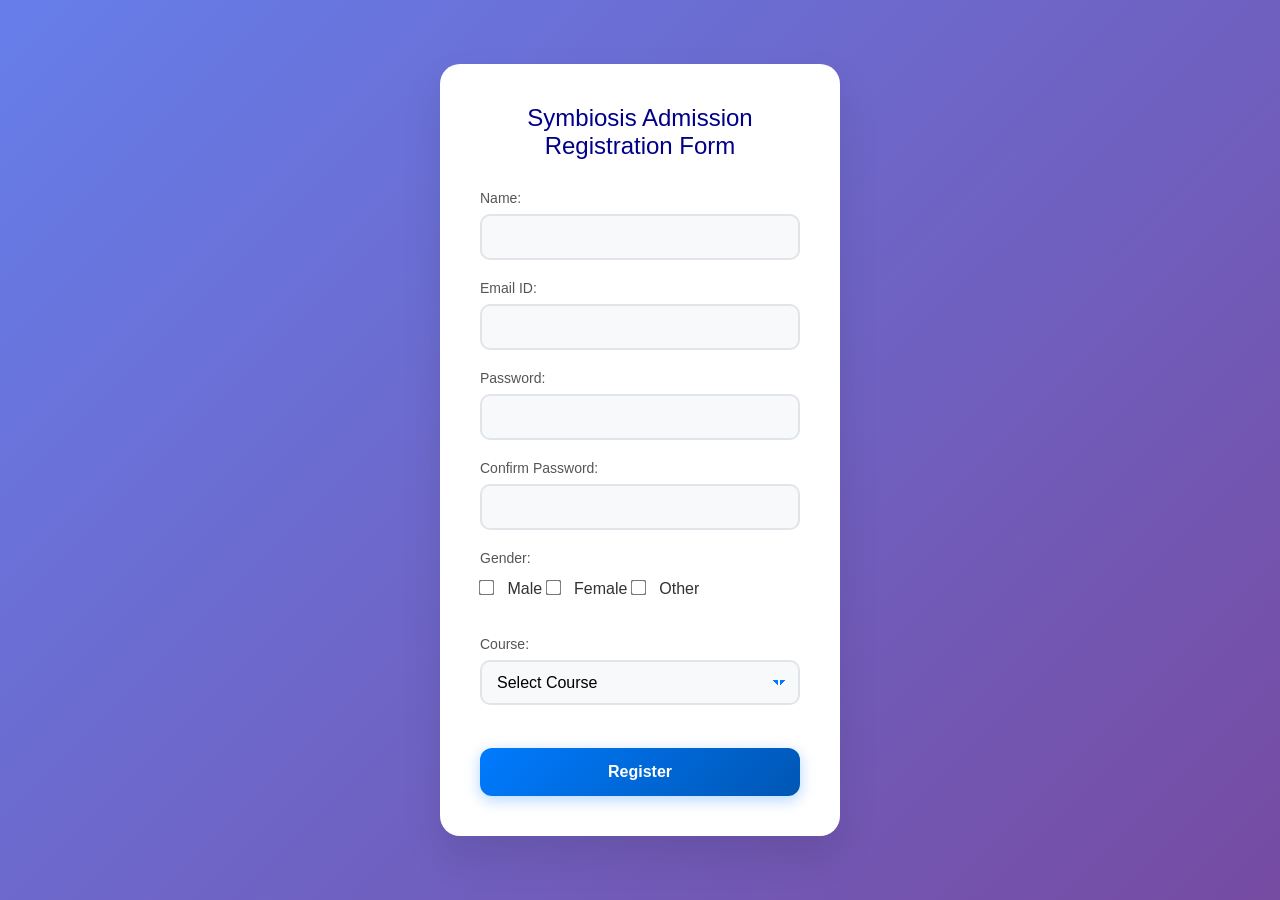
<file: Registration Form/index.html>
<!DOCTYPE html>
<html>
<head>
<title>Symbiosis Admission Form</title>

<!-- External CSS -->
<link rel="stylesheet" href="style.css">

<!-- Internal CSS -->
<style>
h2{
text-align:center;
color:darkblue;
}
</style>

<script>
function validateForm(){

let name=document.forms["form1"]["name"].value;
let email=document.forms["form1"]["email"].value;
let password=document.forms["form1"]["password"].value;
let confirm=document.forms["form1"]["confirm"].value;

if(name==""){
alert("Name must be filled out");
return false;
}

if(email==""){
alert("Email must be filled out");
return false;
}

if(password.length<6){
alert("Password must be at least 6 characters");
return false;
}

if(password!=confirm){
alert("Passwords do not match");
return false;
}

return true;
}
</script>

</head>

<body>

<div class="container">

<h2>Symbiosis Admission Registration Form</h2>

<form name="form1" onsubmit="return validateForm()">

<label>Name:</label>
<input type="text" name="name">

<label>Email ID:</label>
<input type="email" name="email">

<label>Password:</label>
<input type="password" name="password">

<label>Confirm Password:</label>
<input type="password" name="confirm">

<label>Gender:</label>
<input type="checkbox"> Male
<input type="checkbox"> Female
<input type="checkbox"> Other

<br><br>

<label>Course:</label>

<select>
<option>Select Course</option>
<option>BCA</option>
<option>BBA</option>
<option>B.Tech</option>
<option>MCA</option>
</select>

<br><br>

<button type="submit">Register</button>

</form>

</div>

</body>
</html>
</file>
<file: Registration Form/style.css>
/* Reset and Base Styles */
* {
  margin: 0;
  padding: 0;
  box-sizing: border-box;
}

body {
  font-family: 'Roboto', sans-serif;
  background: linear-gradient(135deg, #667eea 0%, #764ba2 100%);
  min-height: 100vh;
  display: flex;
  align-items: center;
  justify-content: center;
  padding: 20px;
  color: #333;
}

.container {
  width: 100%;
  max-width: 400px;
  background: white;
  padding: 40px;
  border-radius: 20px;
  box-shadow: 0 20px 40px rgba(0,0,0,0.1);
  animation: fadeIn 0.8s ease-out;
}

@keyframes fadeIn {
  from { opacity: 0; transform: translateY(20px); }
  to { opacity: 1; transform: translateY(0); }
}

h2 {
  text-align: center;
  color: #2c3e50;
  margin-bottom: 30px;
  font-size: 24px;
  font-weight: 300;
}

label {
  display: block;
  margin-top: 20px;
  font-weight: 500;
  color: #555;
  font-size: 14px;
}

input[type="text"],
input[type="email"],
input[type="password"],
select {
  width: 100%;
  padding: 12px 15px;
  margin-top: 8px;
  border: 2px solid #e1e5e9;
  border-radius: 10px;
  font-size: 16px;
  transition: all 0.3s ease;
  background: #f8f9fa;
}

input[type="text"]:focus,
input[type="email"]:focus,
input[type="password"]:focus,
select:focus {
  outline: none;
  border-color: #007bff;
  background: white;
  box-shadow: 0 0 0 3px rgba(0,123,255,0.1);
  transform: translateY(-2px);
}

select {
  background-image: linear-gradient(45deg, transparent 50%, #007bff 0), linear-gradient(135deg, #007bff 50%, transparent 0);
  background-position: calc(100% - 20px) calc(1em + 2px), calc(100% - 13px) calc(1em + 2px);
  background-size: 5px 5px, 5px 5px;
  background-repeat: no-repeat;
  cursor: pointer;
  appearance: none;
}

/* Gender Checkboxes */
input[type="checkbox"] {
  width: auto;
  margin-right: 10px;
  margin-top: 15px;
  transform: scale(1.2);
  accent-color: #007bff;
}

label[for="gender"] {
  display: flex;
  flex-direction: column;
  gap: 10px;
}

.gender-group {
  display: flex;
  flex-wrap: wrap;
  gap: 15px;
  margin-top: 8px;
}

.gender-group label {
  display: flex;
  align-items: center;
  margin: 0;
  cursor: pointer;
  font-weight: normal;
  font-size: 15px;
}

button {
  margin-top: 25px;
  padding: 15px;
  width: 100%;
  background: linear-gradient(135deg, #007bff, #0056b3);
  color: white;
  border: none;
  border-radius: 12px;
  font-size: 16px;
  font-weight: 600;
  cursor: pointer;
  transition: all 0.3s ease;
  box-shadow: 0 4px 15px rgba(0,123,255,0.3);
}

button:hover {
  transform: translateY(-3px);
  box-shadow: 0 8px 25px rgba(0,123,255,0.4);
}

button:active {
  transform: translateY(-1px);
}

/* Responsive */
@media (max-width: 480px) {
  .container {
    padding: 30px 20px;
    margin: 10px;
  }
  
  h2 {
    font-size: 20px;
  }
  
  input, select, button {
    font-size: 18px; /* Touch-friendly */
  }
}

/* Form group wrapper for better spacing */
form > div {
  margin-bottom: 20px;
}
</file>
